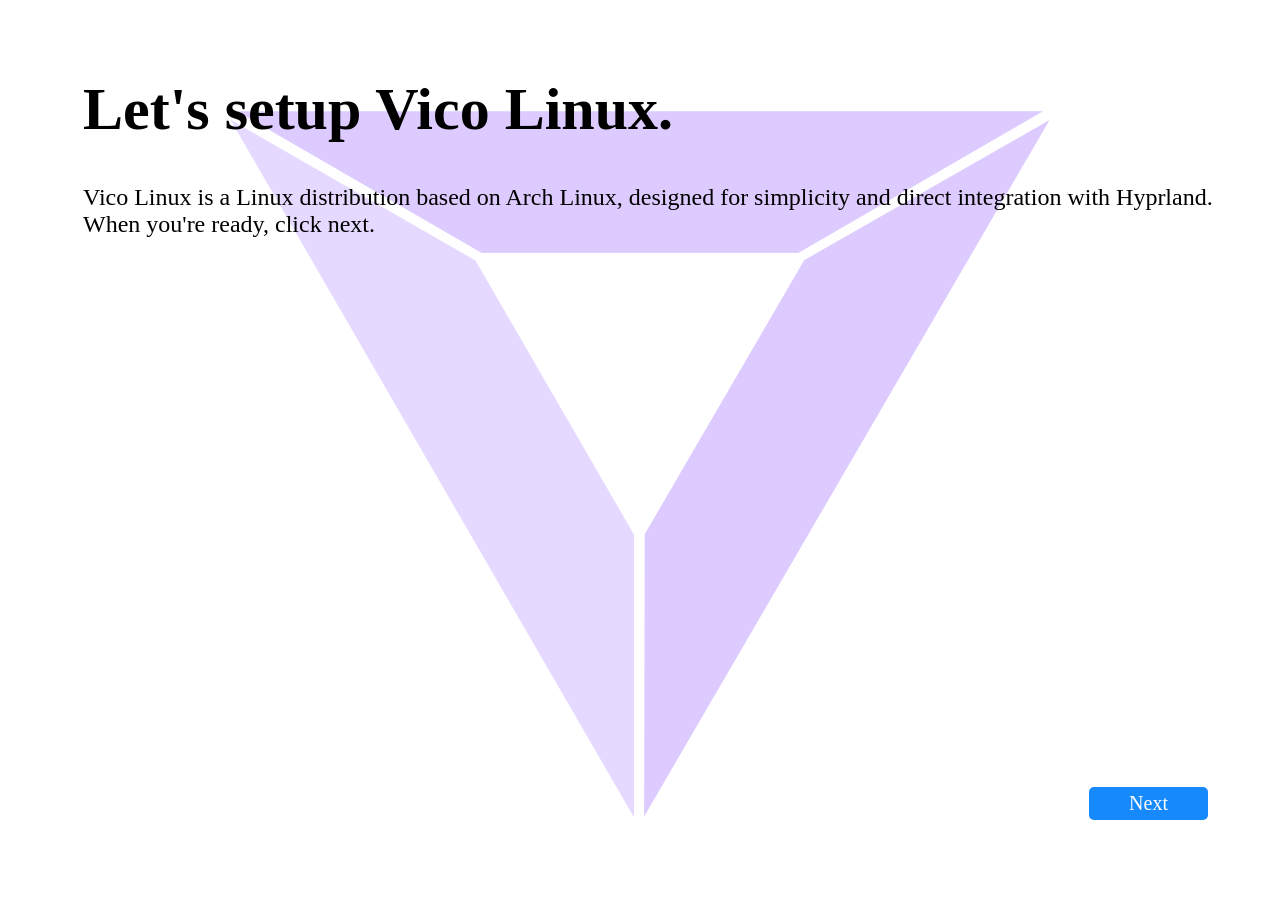
<file: postinstall/index.html>
<!DOCTYPE html>
<html>
	<head>
		<title>Post-install setup</title>
		<link rel="stylesheet" href="index.css">
	</head>
	<body>
		<div class="main">
			<h1 class="header">
				 Let's setup Vico Linux.
			</h1>
			<div class="bod">
				   Vico Linux is a Linux distribution based on Arch Linux, designed for simplicity and direct integration with Hyprland. When you're ready, click next.
			</div>
			<a class="nextbtn" href="terminal.html">
				Next
			</a>
		</div>
	</body>
</html>
</file>
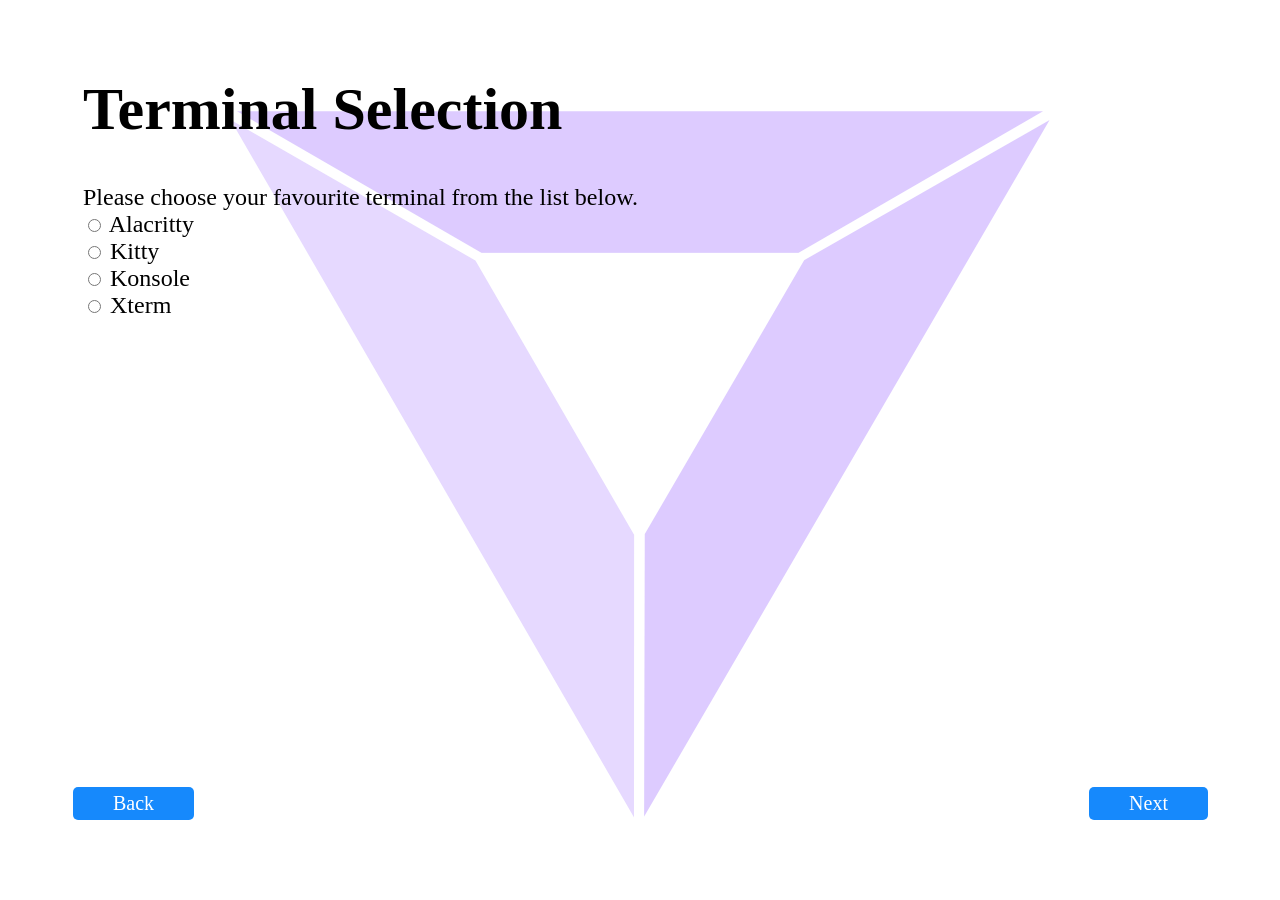
<file: postinstall/terminal.html>
<!DOCTYPE html>
<html>
	<head>
		<title>Post-install setup | Choose Your Terminal</title>
		<link rel="stylesheet" href="index.css">
	</head>
	<body>
		<div class="main">
			<h1 class="header">
				 Terminal Selection
			</h1>
			<div class="bod">
				   Please choose your favourite terminal from the list below.
				<form>
					<input type="radio" id="alacritty" name="term" value="alacritty">
					<label for="alacritty">Alacritty</label><br>
					<input type="radio" id="kitty" name="term" value="kitty">
					<label for="kitty">Kitty</label><br>
					<input type="radio" id="konsole" name="term" value="konsole">
					<label for="konsole">Konsole</label><br>
					<input type="radio" id="xterm" name="term" value="xterm">
					<label for="xterm">Xterm</label><br>
				</form>
			</div>
			<a class="backbtn" href="index.html">
				Back
			</a>
			<a class="nextbtn">
				Next
			</a>
		</div>
	</body>
</html>
</file>
<file: postinstall/index.css>
body {
	background-image: url(logo.png);
	background-repeat: no-repeat;
	background-size: 80%;
	background-position: center center;
	background-color: rgba(255,255,255,0.7);
	background-blend-mode: lighten;
}

.main {
	background-color: rgba(255, 255, 255, 0);
	color: #000000;
	margin: 25px;
	border-radius: 30px;
	width: calc(100vw - 95px);
	height: calc(100vh - 75px);
	padding-top: 10px;
	padding-bottom: 0px;
	padding-left: 30px;
	box-shadow: 0 4px 8px 0 rgba(255, 255, 255, 0.2), 0 6px 20px 0 rgba(255, 255, 255, 0.19);
	position: relative;
	opacity: 1;
}

.header {
	font-family: "Segoe UI";
	font-size: 60px;
	margin-left: 20px;
}

.bod {
	font-family: "Segoe UI";
	font-size: 24px;
	margin-left: 20px;
}

.nextbtn {
	font-family: "Segoe UI";
	font-size: 20px;
	right: 40px;
	bottom: 40px;
	background-color: #1689fc;
	color: #ffffff;
	padding-left: 40px;
	padding-right: 40px;
	padding-top: 5px;
	padding-bottom: 5px;
	border-radius: 5px;
	position: absolute;
	text-decoration: none;
}

.backbtn {
	font-family: "Segoe UI";
	font-size: 20px;
	left: 40px;
	bottom: 40px;
	background-color: #1689fc;
	color: #ffffff;
	padding-left: 40px;
	padding-right: 40px;
	padding-top: 5px;
	padding-bottom: 5px;
	border-radius: 5px;
	position: absolute;
	text-decoration: none;
}
</file>
